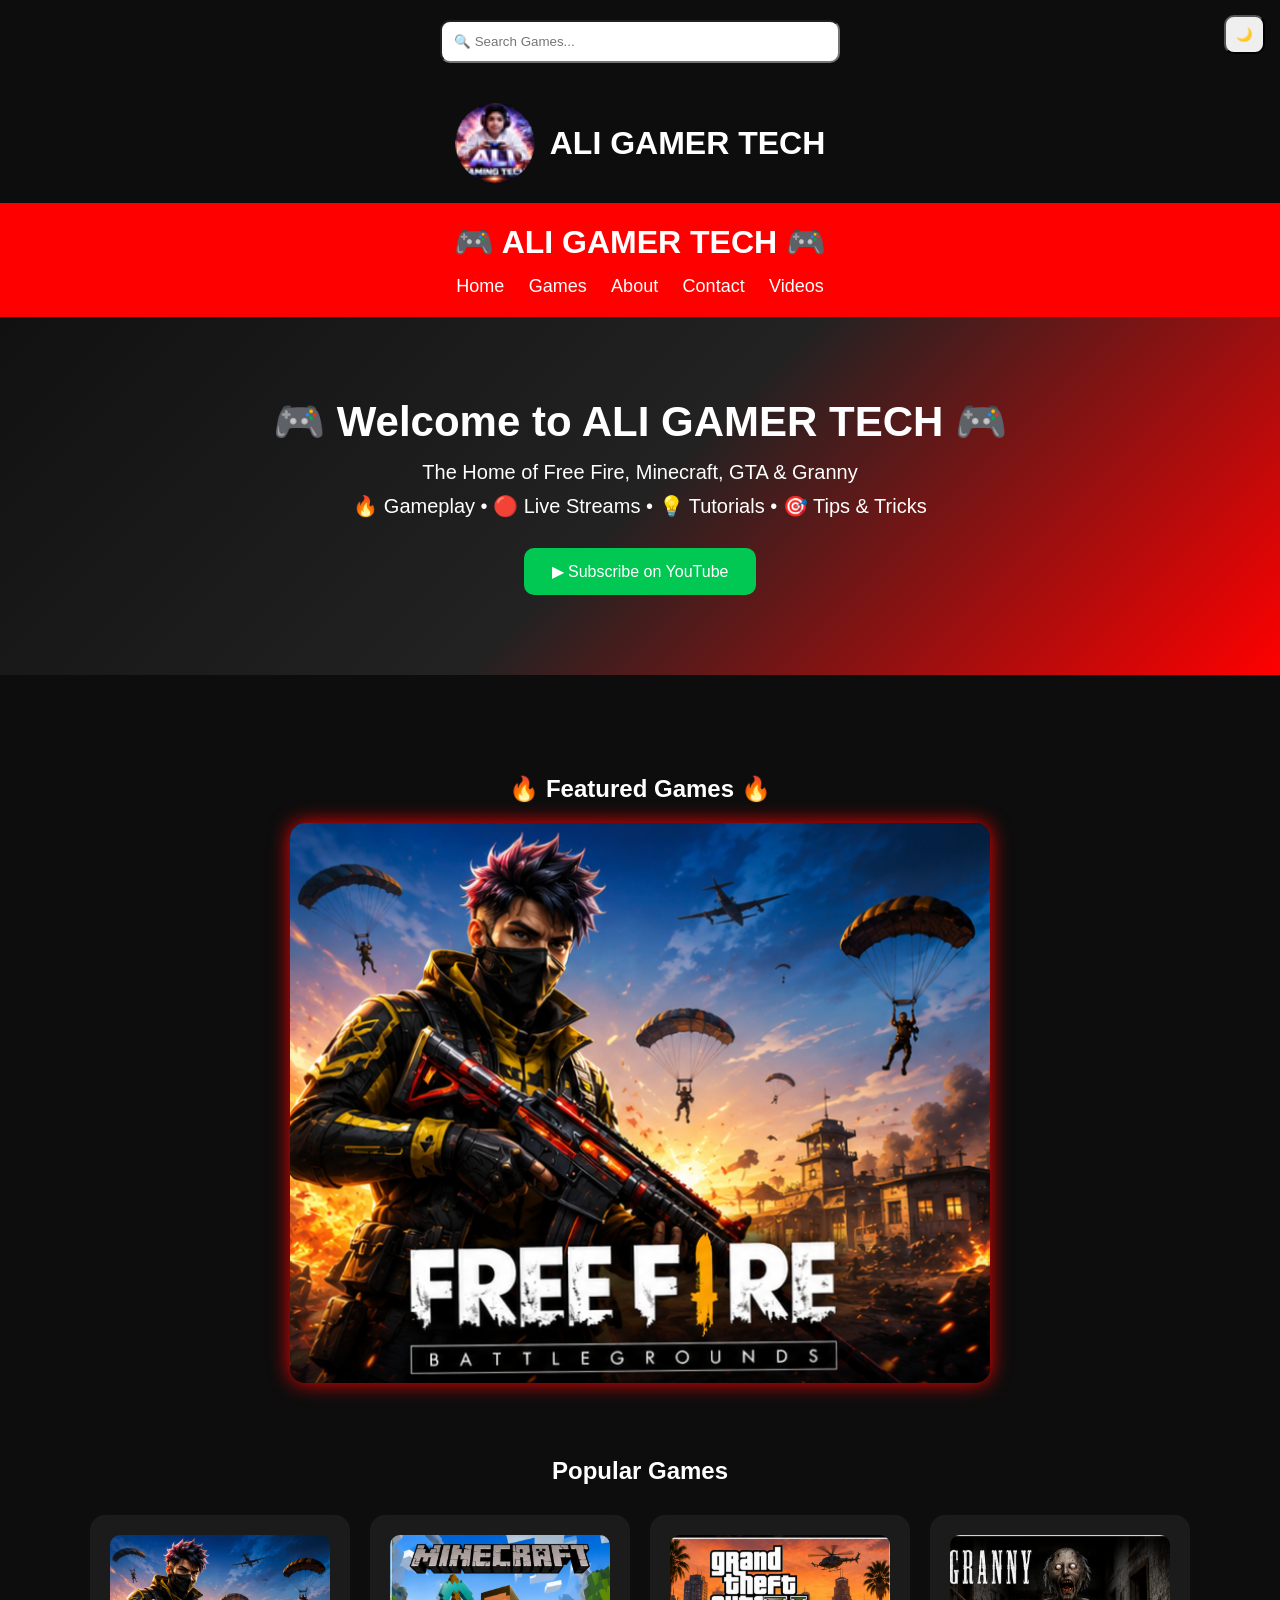
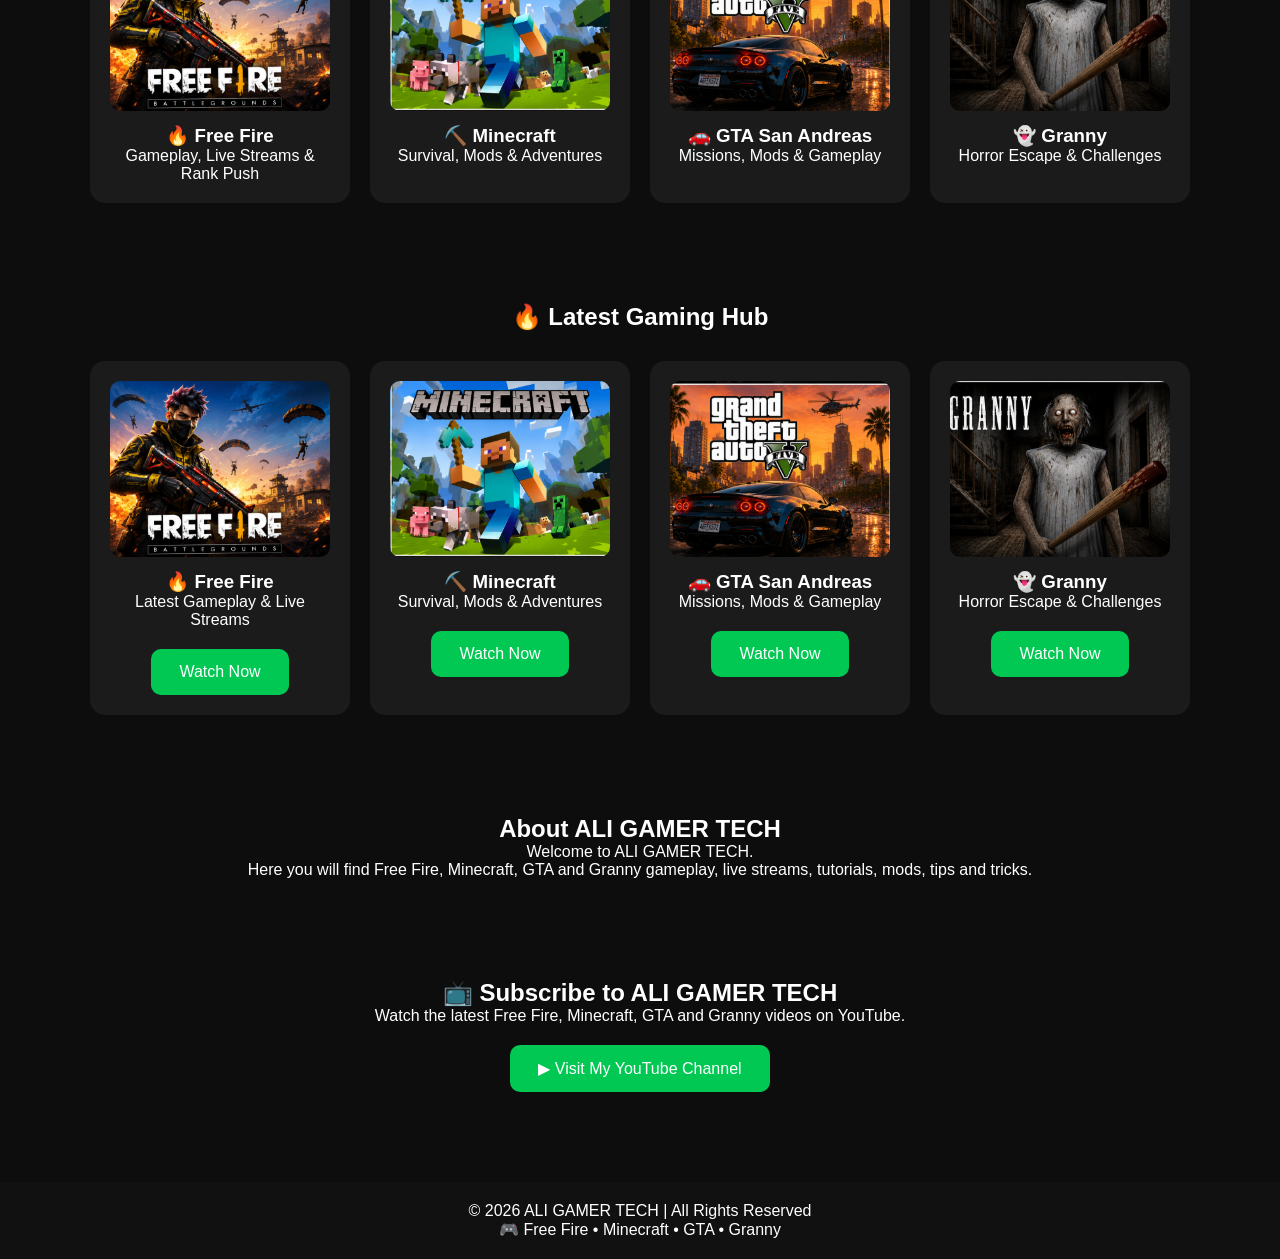
<file: index.html>
<!DOCTYPE html>
<html lang="en">
<head>
<meta charset="UTF-8">
<meta name="viewport" content="width=device-width, initial-scale=1.0">
<meta name="google-site-verification" content="qyhMRH2bB4GQNrVgoymHuU8VCj9CZP4q6J1C4Qb7ap0">

<title>ALI GAMER TECH - Free Fire, Minecraft, GTA & Granny</title>

<meta name="description" content="Gaming website for Free Fire, Minecraft, GTA and Granny">
<meta name="keywords" content="ALI GAMER TECH, Free Fire, Minecraft, GTA, Granny">
<meta name="robots" content="index,follow">

<link rel="icon" href="logo.png" type="image/png">

<style>
*{
margin:0;
padding:0;
box-sizing:border-box;
font-family:Arial,sans-serif;
}

body{
background:#0d0d0d;
color:#fff;
}

header{
background:#ff0000;
padding:20px;
text-align:center;
}

.logo-box{
display:flex;
justify-content:center;
align-items:center;
gap:15px;
padding:20px;
}

.logo{
width:80px;
height:80px;
border-radius:50%;
}

nav{
margin-top:15px;
}

nav a{
color:white;
text-decoration:none;
margin:10px;
font-size:18px;
}

nav a:hover{
color:#00ff66;
}

.hero{
background:linear-gradient(135deg,#111,#222,#ff0000);
padding:80px 20px;
text-align:center;
}

.hero h2{
font-size:42px;
margin-bottom:15px;
}

.hero p{
margin:10px 0;
font-size:20px;
}

.btn{
display:inline-block;
margin-top:20px;
padding:14px 28px;
background:#00c853;
color:white;
text-decoration:none;
border-radius:10px;
}

.section{
padding:50px 20px;
text-align:center;
}

.cards{
display:flex;
justify-content:center;
flex-wrap:wrap;
gap:20px;
margin-top:30px;
}

.card{
background:#1b1b1b;
padding:20px;
width:260px;
border-radius:15px;
transition:.3s;
color:white;
text-decoration:none;
}

.card:hover{
transform:translateY(-8px);
box-shadow:0 0 20px red;
}

.card img{
width:100%;
border-radius:10px;
margin-bottom:10px;
}

footer{
background:#111;
padding:20px;
text-align:center;
margin-top:40px;
}
.slider{
max-width:700px;
margin:20px auto;
}

.slider img{
width:100%;
border-radius:15px;
box-shadow:0 0 20px red;
}
/* Smooth Animation */
.card,
.btn{
transition:0.3s ease;
}

/* Hover Effect */
.card:hover{
transform:translateY(-10px) scale(1.03);
box-shadow:0 0 25px red;
}

.btn:hover{
background:#00e676;
transform:scale(1.08);
}

/* Mobile Responsive */
@media (max-width:600px){
.cards{
flex-direction:column;
align-items:center;
}

.card{
width:90%;
}

.hero h2{
font-size:30px;
}

.hero p{
font-size:17px;
}
}
#loader{
position:fixed;
top:0;
left:0;
width:100%;
height:100%;
background:#111;
display:flex;
flex-direction:column;
justify-content:center;
align-items:center;
z-index:9999;
color:white;
animation:fadeOut 1s ease 2s forwards;
}

@keyframes fadeOut{
to{
opacity:0;
visibility:hidden;
}
}

body{
animation:pageFade 1s ease;
}

@keyframes pageFade{
from{opacity:0;}
to{opacity:1;}
}
</style>
</head>

<body>
<div id="loader">
<h2>🎮 ALI GAMER TECH</h2>
<p>Loading...</p>
</div>
<div class="logo-box">
<img src="logo.png" class="logo">
<h1>ALI GAMER TECH</h1>
</div>

<header>
<h1>🎮 ALI GAMER TECH 🎮</h1>

<nav>
<a href="index.html">Home</a>
<a href="#games">Games</a>
<a href="about.html">About</a>
<a href="contact.html">Contact</a>
<a href="https://youtube.com/@aligamertech-vt5gu" target="_blank">Videos</a>
</nav>

</header>

<section class="hero">

<h2>🎮 Welcome to ALI GAMER TECH 🎮</h2>

<p>The Home of Free Fire, Minecraft, GTA & Granny</p>

<p>🔥 Gameplay • 🔴 Live Streams • 💡 Tutorials • 🎯 Tips & Tricks</p>

<a class="btn" href="https://youtube.com/@aligamertech-vt5gu" target="_blank">
▶ Subscribe on YouTube
</a>

</section>

<section class="section" id="games">
<section class="section">
<h2>🔥 Featured Games 🔥</h2>

<div class="slider">
<img id="slider" src="freefire.png" alt="Featured Game">
</div>

</section>
<h2>Popular Games</h2>

<div class="cards">
<a href="freefire.html" class="card">
<img src="freefire.png" alt="Free Fire">
<h3>🔥 Free Fire</h3>
<p>Gameplay, Live Streams & Rank Push</p>
</a>

<a href="minecraft.html" class="card">
<img src="minecraft.png" alt="Minecraft">
<h3>⛏️ Minecraft</h3>
<p>Survival, Mods & Adventures</p>
</a>

<a href="gta.html" class="card">
<img src="gta.png" alt="GTA San Andreas">
<h3>🚗 GTA San Andreas</h3>
<p>Missions, Mods & Gameplay</p>
</a>

<a href="granny.html" class="card">
<img src="granny.png" alt="Granny">
<h3>👻 Granny</h3>
<p>Horror Escape & Challenges</p>
</a>

</div>
</section>

<section class="section">
<h2>🔥 Latest Gaming Hub</h2>

<div class="cards">

<div class="card">
<img src="freefire.png" alt="Free Fire">
<h3>🔥 Free Fire</h3>
<p>Latest Gameplay & Live Streams</p>
<a class="btn" href="freefire.html">Watch Now</a>
</div>

<div class="card">
<img src="minecraft.png" alt="Minecraft">
<h3>⛏️ Minecraft</h3>
<p>Survival, Mods & Adventures</p>
<a class="btn" href="minecraft.html">Watch Now</a>
</div>

<div class="card">
<img src="gta.png" alt="GTA">
<h3>🚗 GTA San Andreas</h3>
<p>Missions, Mods & Gameplay</p>
<a class="btn" href="gta.html">Watch Now</a>
</div>

<div class="card">
<img src="granny.png" alt="Granny">
<h3>👻 Granny</h3>
<p>Horror Escape & Challenges</p>
<a class="btn" href="granny.html">Watch Now</a>
</div>

</div>
</section>

<section class="section">
<h2>About ALI GAMER TECH</h2>

<p>
Welcome to ALI GAMER TECH.<br>
Here you will find Free Fire, Minecraft, GTA and Granny gameplay, live streams, tutorials, mods, tips and tricks.
</p>
</section>
<section class="section">
<h2>📺 Subscribe to ALI GAMER TECH</h2>

<p>Watch the latest Free Fire, Minecraft, GTA and Granny videos on YouTube.</p>

<a class="btn" href="https://youtube.com/@aligamertech-vt5gu" target="_blank">
▶ Visit My YouTube Channel
</a>

</section>

<footer>

<p>© 2026 ALI GAMER TECH | All Rights Reserved</p>

<p>🎮 Free Fire • Minecraft • GTA • Granny</p>

</footer>

<script>

// Search Box
const search=document.createElement("input");
search.placeholder="🔍 Search Games...";
search.style.display="block";
search.style.margin="20px auto";
search.style.padding="12px";
search.style.width="80%";
search.style.maxWidth="400px";
search.style.borderRadius="10px";
document.body.insertBefore(search,document.body.children[1]);

search.addEventListener("keydown",function(e){
if(e.key==="Enter"){
let value=this.value.toLowerCase().trim();

if(value==="home"){
location.href="index.html";
}else if(value==="games"){
document.getElementById("games").scrollIntoView({behavior:"smooth"});
}else if(value==="free fire"||value==="ff"){
location.href="freefire.html";
}else if(value==="minecraft"){
location.href="minecraft.html";
}else if(value==="gta"){
location.href="gta.html";
}else if(value==="granny"){
location.href="granny.html";
}else if(value==="about"){
location.href="about.html";
}else if(value==="contact"){
location.href="contact.html";
}else if(value==="videos"||value==="video"){
window.open("https://youtube.com/@aligamertech-vt5gu","_blank");
}else{
alert("Page not found!");
}
}
});

// Dark Mode
const darkBtn=document.createElement("button");
darkBtn.innerText="🌙";
darkBtn.style.position="fixed";
darkBtn.style.top="15px";
darkBtn.style.right="15px";
darkBtn.style.padding="10px";
darkBtn.style.borderRadius="10px";
document.body.appendChild(darkBtn);

let dark=true;

darkBtn.onclick=function(){
if(dark){
document.body.style.background="#fff";
document.body.style.color="#000";
}else{
document.body.style.background="#0d0d0d";
document.body.style.color="#fff";
}
dark=!dark;
};

// Back To Top
const topBtn=document.createElement("button");
topBtn.innerText="⬆";
topBtn.style.position="fixed";
topBtn.style.bottom="20px";
topBtn.style.right="20px";
topBtn.style.padding="10px";
topBtn.style.display="none";
document.body.appendChild(topBtn);

window.onscroll=function(){
topBtn.style.display=document.documentElement.scrollTop>200?"block":"none";
};

topBtn.onclick=function(){
window.scrollTo({top:0,behavior:"smooth"});
};
const images = [
"freefire.png",
"minecraft.png",
"gta.png",
"granny.png"
];

let current = 0;

setInterval(function () {
current = (current + 1) % images.length;
document.getElementById("slider").src = images[current];
}, 3000);

</script>

</body>
</html>
</file>
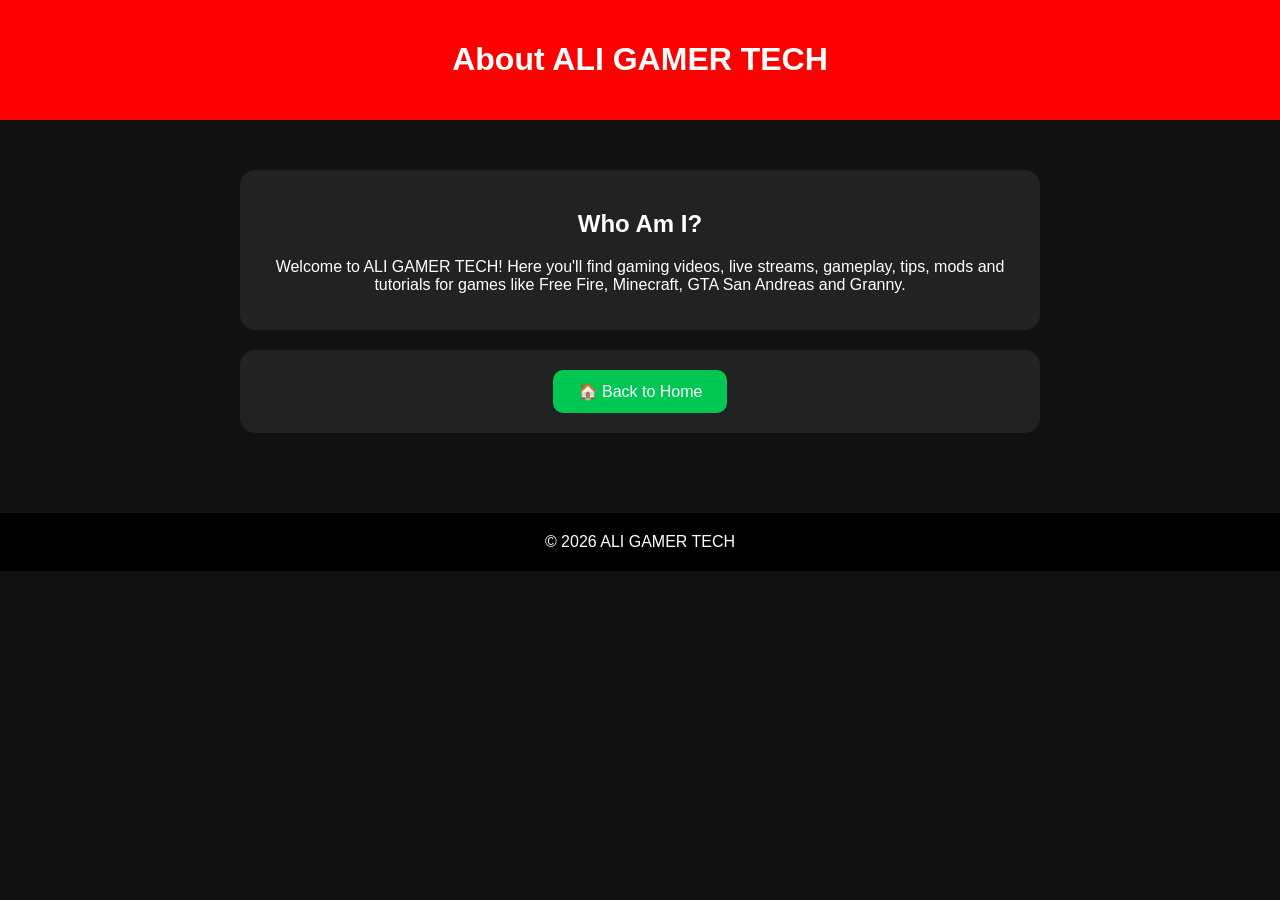
<file: about.html>
<!DOCTYPE html>
<html lang="en">
<head>
<meta charset="UTF-8">
<meta name="viewport" content="width=device-width, initial-scale=1.0">
<title>About | ALI GAMER TECH</title>

<style>
body{
margin:0;
font-family:Arial,sans-serif;
background:#111;
color:white;
text-align:center;
}
header{
background:#ff0000;
padding:20px;
}
.container{
max-width:800px;
margin:auto;
padding:30px;
}
.card{
background:#222;
padding:20px;
border-radius:15px;
margin:20px 0;
}
.button{
display:inline-block;
padding:12px 25px;
background:#00C853;
color:white;
text-decoration:none;
border-radius:10px;
}
footer{
background:#000;
padding:20px;
margin-top:30px;
}
</style>
</head>

<body>

<header>
<h1>About ALI GAMER TECH</h1>
</header>

<div class="container">

<div class="card">
<h2>Who Am I?</h2>
<p>
Welcome to ALI GAMER TECH! Here you'll find gaming videos, live streams, gameplay, tips, mods and tutorials for games like Free Fire, Minecraft, GTA San Andreas and Granny.
</p>
</div>

<div class="card">
<a class="button" href="index.html">🏠 Back to Home</a>
</div>

</div>

<footer>
© 2026 ALI GAMER TECH
</footer>

</body>
</html>
</file>
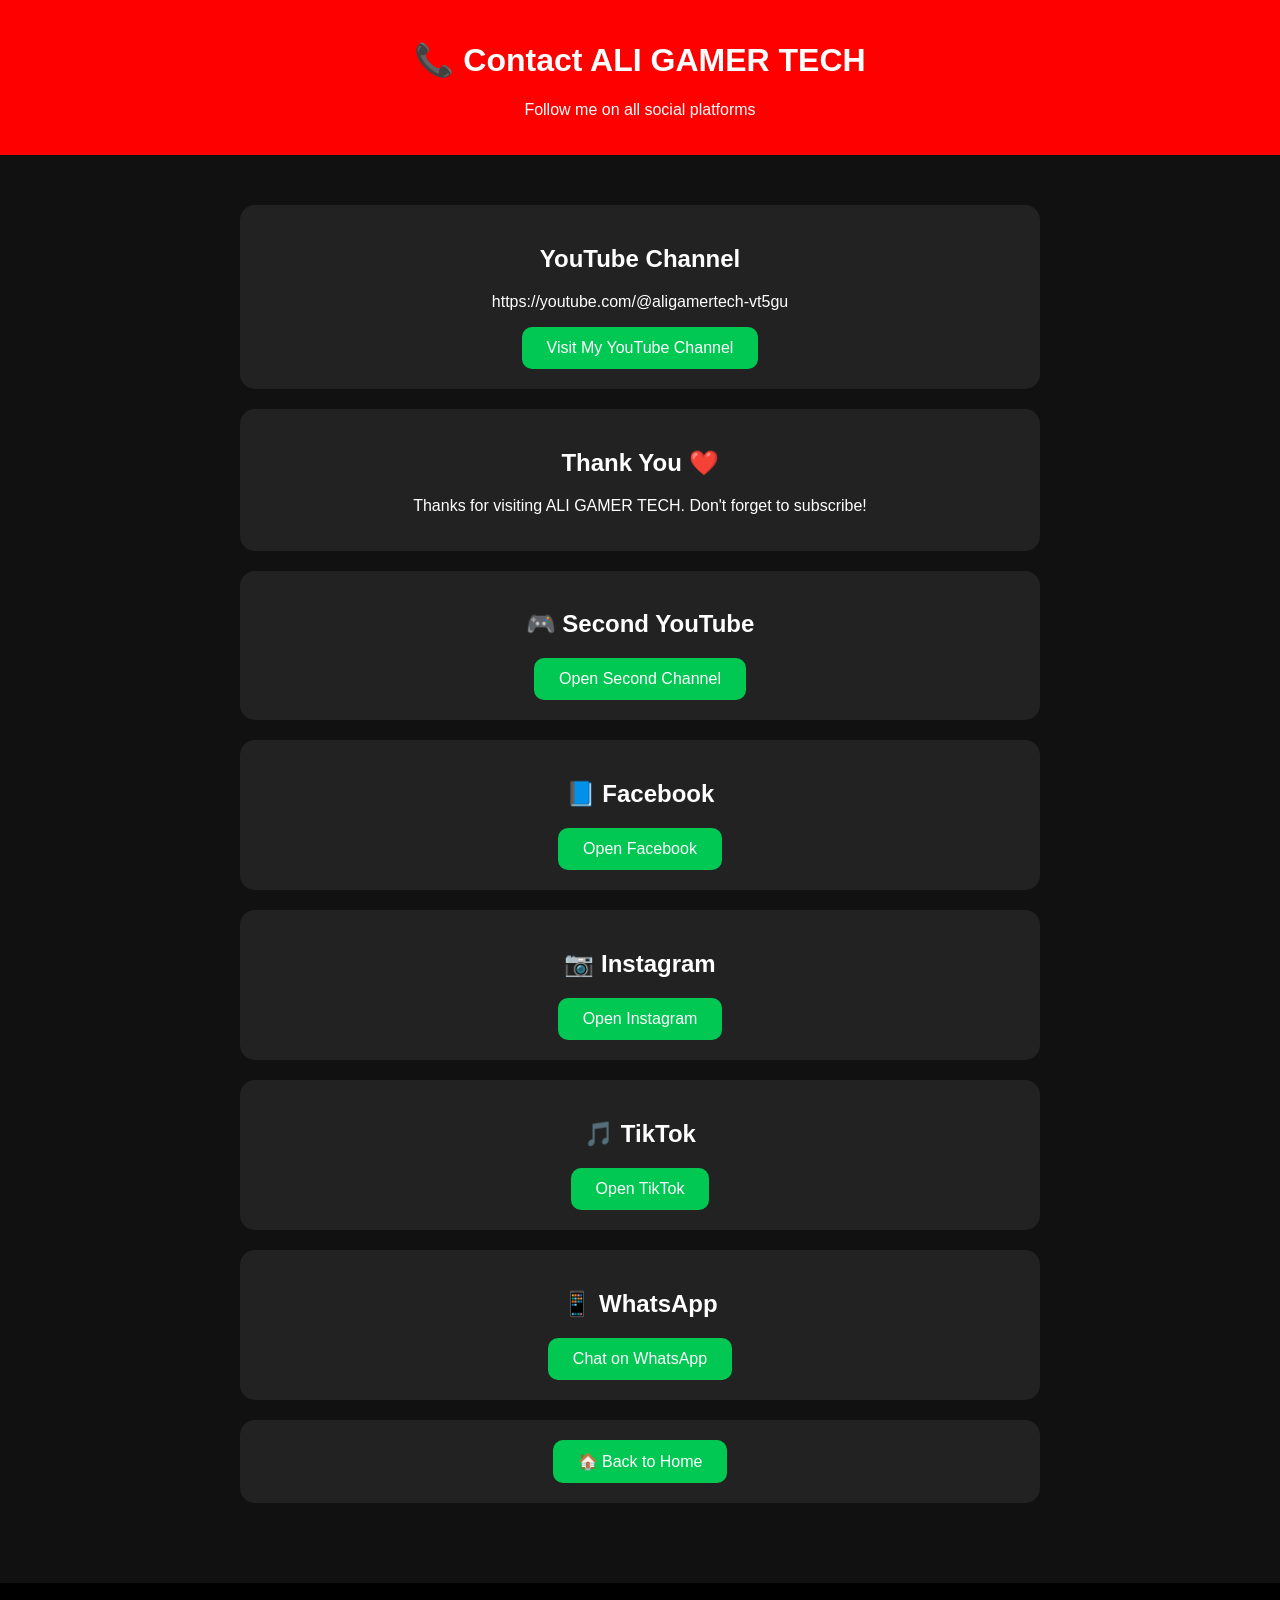
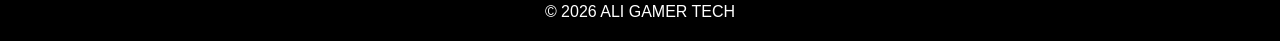
<file: contact.html>
<!DOCTYPE html>
<html lang="en">
<head>
<meta charset="UTF-8">
<meta name="viewport" content="width=device-width, initial-scale=1.0">
<title>Contact | ALI GAMER TECH</title>

<style>
body{
margin:0;
font-family:Arial,sans-serif;
background:#111;
color:white;
text-align:center;
}

header{
background:#ff0000;
padding:20px;
}

.container{
max-width:800px;
margin:auto;
padding:30px;
}

.card{
background:#222;
padding:20px;
border-radius:15px;
margin:20px 0;
}

.button{
display:inline-block;
padding:12px 25px;
background:#00C853;
color:white;
text-decoration:none;
border-radius:10px;
}

footer{
background:#000;
padding:20px;
margin-top:30px;}
</style>

</head>

 <body>
<header>
    <h1>📞 Contact ALI GAMER TECH</h1>
    <p>Follow me on all social platforms</p>
</header>
<div class="container">

<div class="card">
<h2>YouTube Channel</h2>

<p>
https://youtube.com/@aligamertech-vt5gu
</p>

<a class="button"
href="https://youtube.com/@aligamertech-vt5gu?si=zm_sMDsWU4JrNns4"
target="_blank">
Visit My YouTube Channel
</a>

</div>

<div class="card">

<h2>Thank You ❤️</h2>

<p>
Thanks for visiting ALI GAMER TECH.
Don't forget to subscribe!
</p>

</div>
<div class="card">
<h2>🎮 Second YouTube</h2>
<a class="button" href="https://youtube.com/@aligamertech2?si=hI1fAD-a1hRPpuZT" target="_blank">
Open Second Channel
</a>
</div>

<div class="card">
<h2>📘 Facebook</h2>
<a class="button" href="https://www.facebook.com/profile.php?id=100083335985341" target="_blank">
Open Facebook
</a>
</div>

<div class="card">
<h2>📷 Instagram</h2>
<a class="button" href="https://www.instagram.com/muhammad_ali_gamer?igsh=YTc2ZWIwbThibGdi" target="_blank">
Open Instagram
</a>
</div>

<div class="card">
<h2>🎵 TikTok</h2>
<a class="button" href="https://www.tiktok.com/@aligamertechyt?_r=1&_t=ZS-983CUyqf2Gq" target="_blank">
Open TikTok
</a>
</div>

<div class="card">
<h2>📱 WhatsApp</h2>
<a class="button" href="https://wa.me/923012505887" target="_blank">
Chat on WhatsApp
</a>
</div>
<div class="card">
<a class="button" href="index.html">🏠 Back to Home</a>
</div>

</div>

<footer>

© 2026 ALI GAMER TECH

</footer>

</body>
</html>
</file>
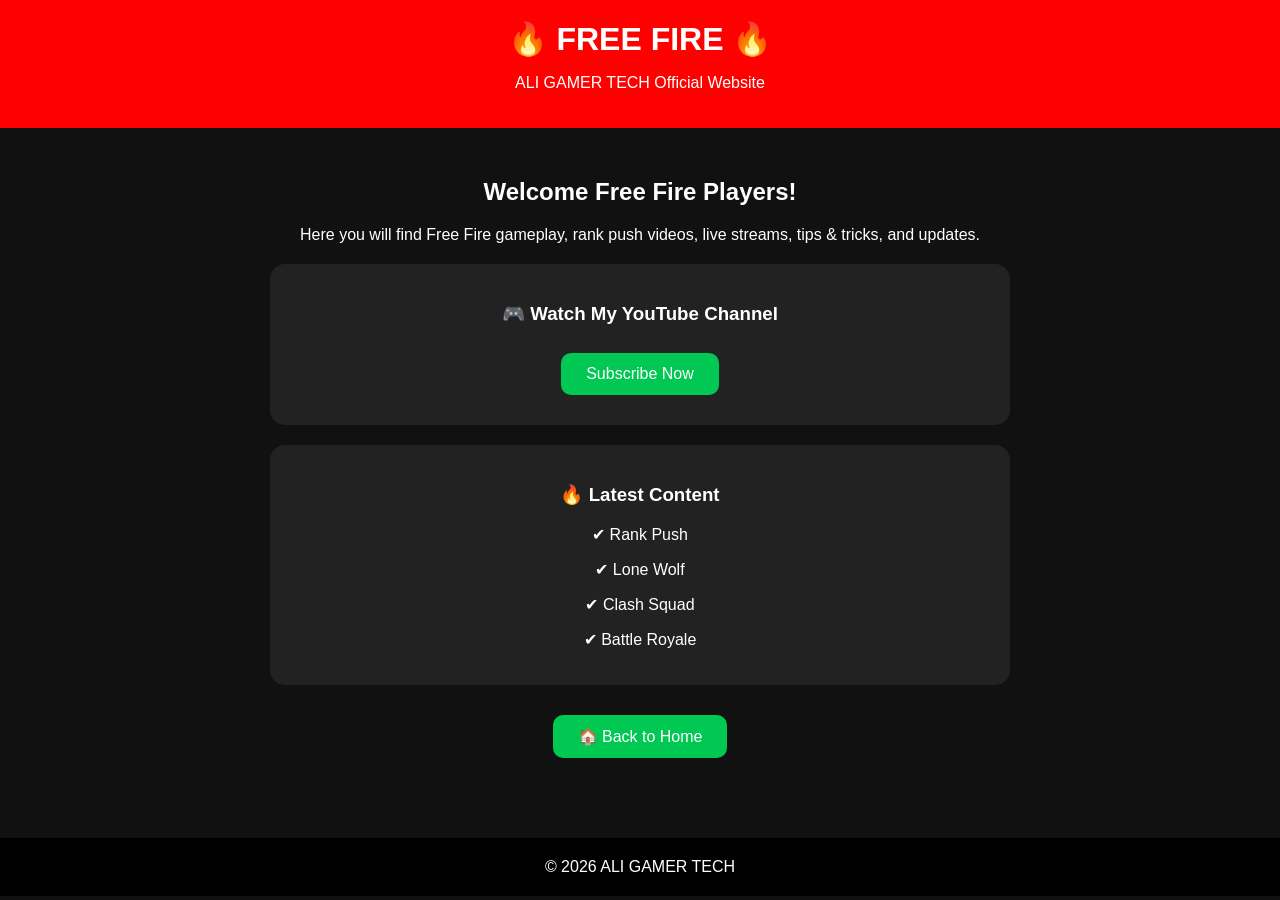
<file: freefire.html>
<!DOCTYPE html>
<html lang="en">
<head>
<meta charset="UTF-8">
<meta name="viewport" content="width=device-width, initial-scale=1.0">
<title>Free Fire | ALI GAMER TECH</title>

<style>
body{
margin:0;
font-family:Arial,sans-serif;
background:#111;
color:white;
text-align:center;
}

header{
background:#ff0000;
padding:20px;
}

h1{
margin:0;
}

.container{
padding:30px;
}

.card{
background:#222;
padding:20px;
margin:20px auto;
max-width:700px;
border-radius:15px;
}

.button{
display:inline-block;
margin:10px;
padding:12px 25px;
background:#00c853;
color:white;
text-decoration:none;
border-radius:10px;
}

.button:hover{
background:#00a844;
}

img{
width:90%;
max-width:500px;
border-radius:15px;
margin-top:20px;
}

footer{
background:#000;
padding:20px;
margin-top:40px;
}
</style>

</head>

<body>

<header>
<h1>🔥 FREE FIRE 🔥</h1>
<p>ALI GAMER TECH Official Website</p>
</header>

<div class="container">

<h2>Welcome Free Fire Players!</h2>

<p>
Here you will find Free Fire gameplay,
rank push videos,
live streams,
tips & tricks,
and updates.
</p>

<div class="card">

<h3>🎮 Watch My YouTube Channel</h3>

<a class="button"
href="https://youtube.com/@aligamertech-vt5gu?si=zm_sMDsWU4JrNns4"
target="_blank">
Subscribe Now
</a>

</div>

<div class="card">

<h3>🔥 Latest Content</h3>

<p>✔ Rank Push</p>
<p>✔ Lone Wolf</p>
<p>✔ Clash Squad</p>
<p>✔ Battle Royale</p>

</div>

<a class="button" href="index.html">🏠 Back to Home</a>

</div>

<footer>

© 2026 ALI GAMER TECH

</footer>

</body>
</html>
</file>
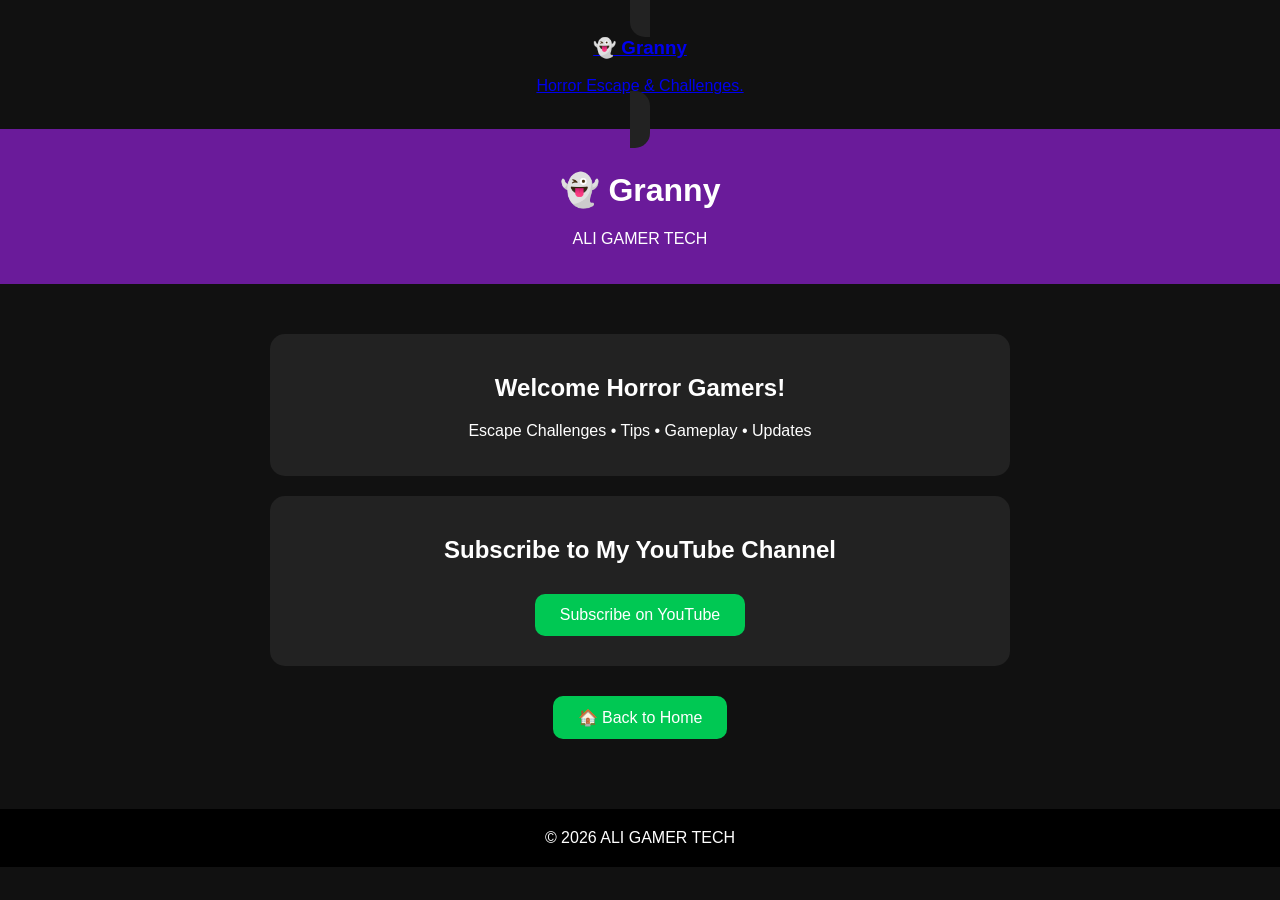
<file: granny.html>
<a href="granny.html" class="card">
<h3>👻 Granny</h3>
<p>Horror Escape & Challenges.</p>
</a>
<!DOCTYPE html>
<html lang="en">
<head>
<meta charset="UTF-8">
<meta name="viewport" content="width=device-width, initial-scale=1.0">
<title>Granny | ALI GAMER TECH</title>

<style>
body{
margin:0;
font-family:Arial,sans-serif;
background:#111;
color:white;
text-align:center;
}

header{
background:#6A1B9A;
padding:20px;
}

.container{
padding:30px;
}

.card{
background:#222;
padding:20px;
margin:20px auto;
max-width:700px;
border-radius:15px;
}

.button{
display:inline-block;
padding:12px 25px;
background:#00C853;
color:white;
text-decoration:none;
border-radius:10px;
margin:10px;
}

footer{
background:#000;
padding:20px;
margin-top:30px;
}
</style>
</head>

<body>

<header>
<h1>👻 Granny</h1>
<p>ALI GAMER TECH</p>
</header>

<div class="container">

<div class="card">
<h2>Welcome Horror Gamers!</h2>
<p>Escape Challenges • Tips • Gameplay • Updates</p>
</div>

<div class="card">
<h2>Subscribe to My YouTube Channel</h2>

<a class="button"
href="https://youtube.com/@aligamertech-vt5gu?si=zm_sMDsWU4JrNns4"
target="_blank">
Subscribe on YouTube
</a>

</div>

<a class="button" href="index.html">🏠 Back to Home</a>

</div>

<footer>
© 2026 ALI GAMER TECH
</footer>

</body>
</html>
</file>
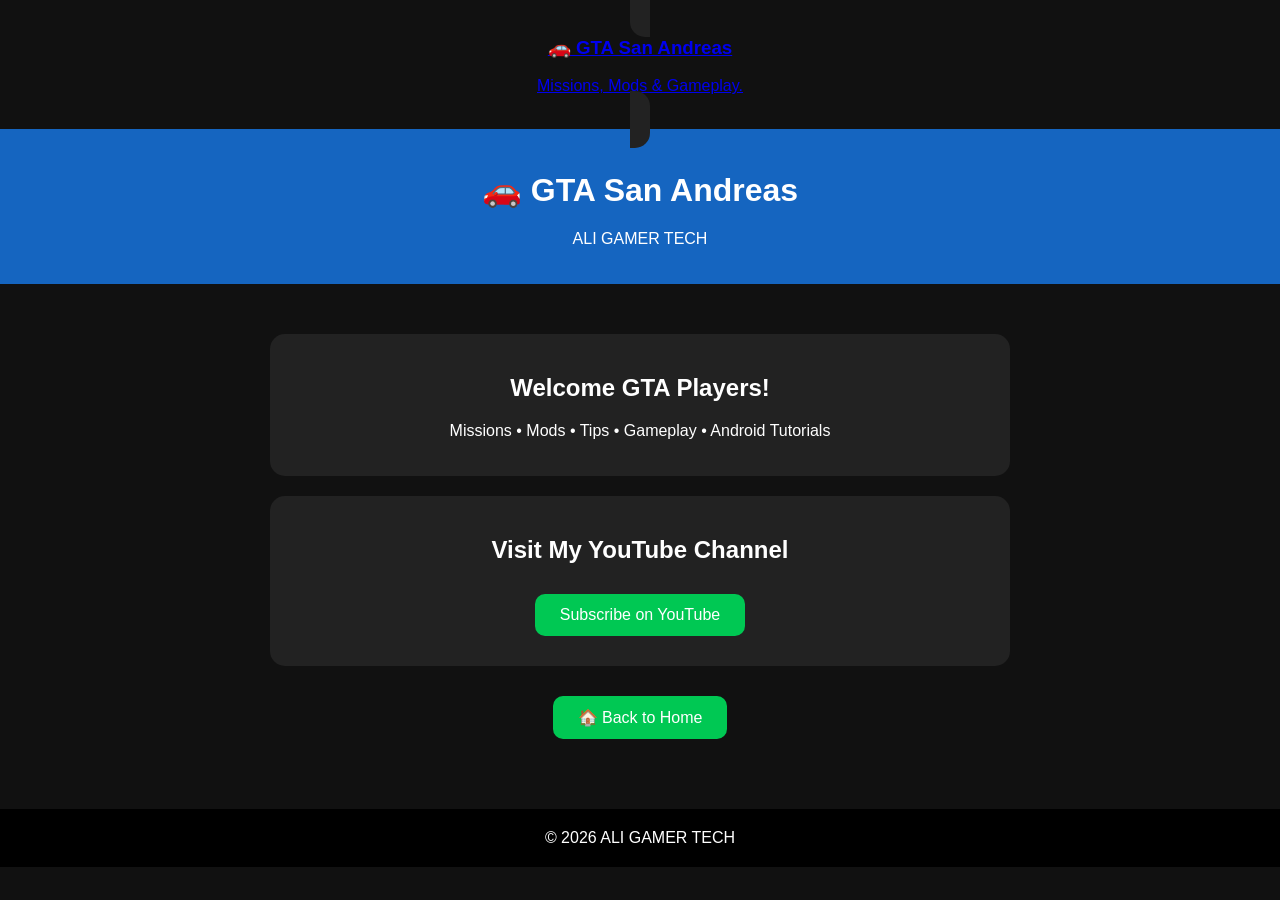
<file: gta.html>
<a href="gta.html" class="card">
<h3>🚗 GTA San Andreas</h3>
<p>Missions, Mods & Gameplay.</p>
</a>
<!DOCTYPE html>
<html lang="en">
<head>
<meta charset="UTF-8">
<meta name="viewport" content="width=device-width, initial-scale=1.0">
<title>GTA San Andreas | ALI GAMER TECH</title>

<style>
body{
margin:0;
font-family:Arial,sans-serif;
background:#111;
color:white;
text-align:center;
}

header{
background:#1565C0;
padding:20px;
}

.container{
padding:30px;
}

.card{
background:#222;
padding:20px;
margin:20px auto;
max-width:700px;
border-radius:15px;
}

.button{
display:inline-block;
padding:12px 25px;
background:#00C853;
color:white;
text-decoration:none;
border-radius:10px;
margin:10px;
}

footer{
background:#000;
padding:20px;
margin-top:30px;
}
</style>
</head>

<body>

<header>
<h1>🚗 GTA San Andreas</h1>
<p>ALI GAMER TECH</p>
</header>

<div class="container">

<div class="card">
<h2>Welcome GTA Players!</h2>
<p>Missions • Mods • Tips • Gameplay • Android Tutorials</p>
</div>

<div class="card">
<h2>Visit My YouTube Channel</h2>

<a class="button"
href="https://youtube.com/@aligamertech-vt5gu?si=zm_sMDsWU4JrNns4"
target="_blank">
Subscribe on YouTube
</a>

</div>

<a class="button" href="index.html">🏠 Back to Home</a>

</div>

<footer>
© 2026 ALI GAMER TECH
</footer>

</body>
</html>
</file>
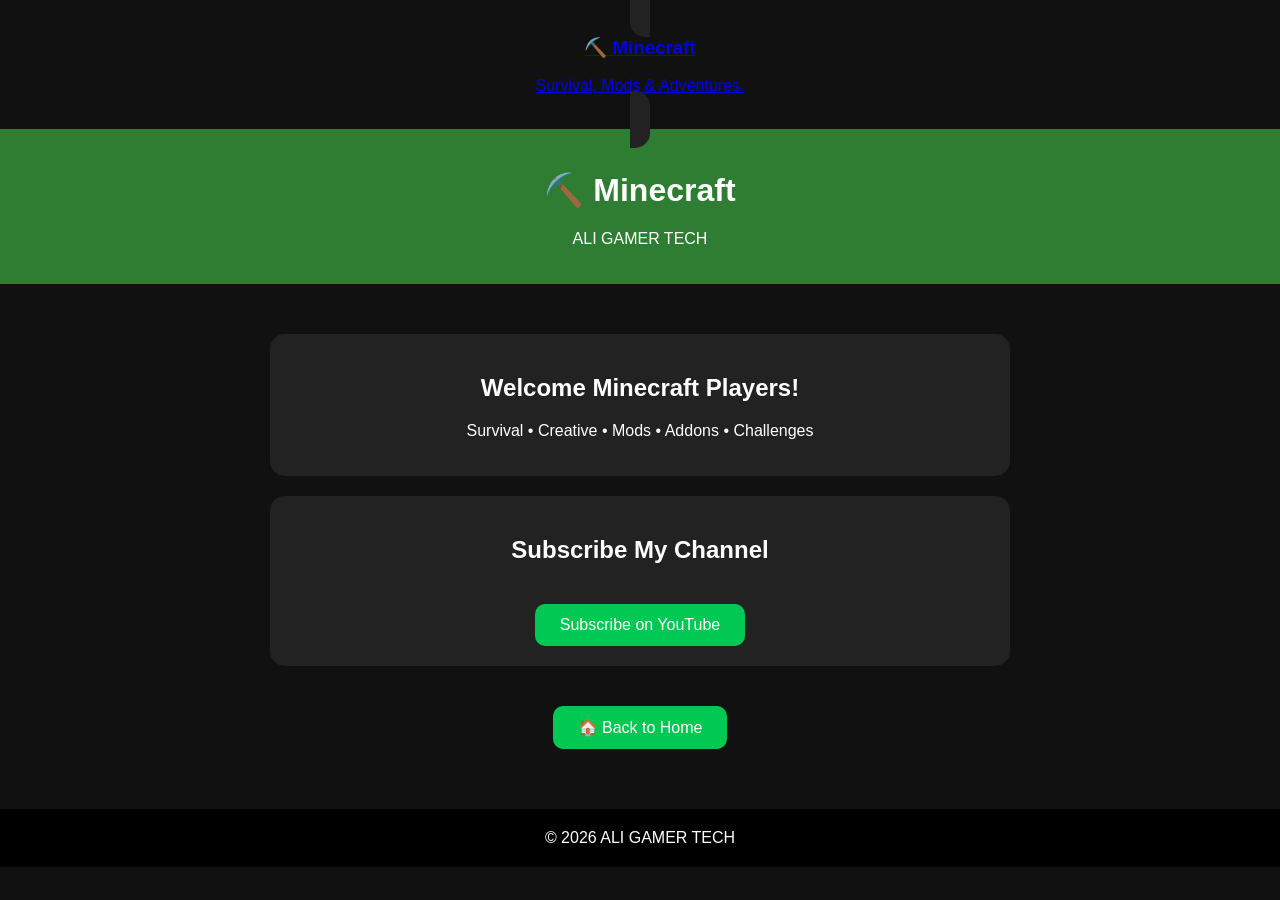
<file: minecraft.html>
<a href="minecraft.html" class="card">
<h3>⛏️ Minecraft</h3>
<p>Survival, Mods & Adventures.</p>
</a>
<!DOCTYPE html>
<html lang="en">
<head>
<meta charset="UTF-8">
<meta name="viewport" content="width=device-width, initial-scale=1.0">
<title>Minecraft | ALI GAMER TECH</title>

<style>
body{
margin:0;
font-family:Arial,sans-serif;
background:#111;
color:white;
text-align:center;
}

header{
background:#2E7D32;
padding:20px;
}

.container{
padding:30px;
}

.button{
display:inline-block;
padding:12px 25px;
background:#00C853;
color:white;
text-decoration:none;
border-radius:10px;
margin-top:20px;
}

.card{
background:#222;
padding:20px;
margin:20px auto;
max-width:700px;
border-radius:15px;
}

footer{
background:#000;
padding:20px;
margin-top:30px;
}
</style>

</head>

<body>

<header>
<h1>⛏️ Minecraft</h1>
<p>ALI GAMER TECH</p>
</header>

<div class="container">

<div class="card">
<h2>Welcome Minecraft Players!</h2>
<p>Survival • Creative • Mods • Addons • Challenges</p>
</div>

<div class="card">
<h2>Subscribe My Channel</h2>

<a class="button"
href="https://youtube.com/@aligamertech-vt5gu?si=zm_sMDsWU4JrNns4"
target="_blank">
Subscribe on YouTube
</a>

</div>

<a class="button" href="index.html">🏠 Back to Home</a>

</div>

<footer>
© 2026 ALI GAMER TECH
</footer>

</body>
</html>
</file>
